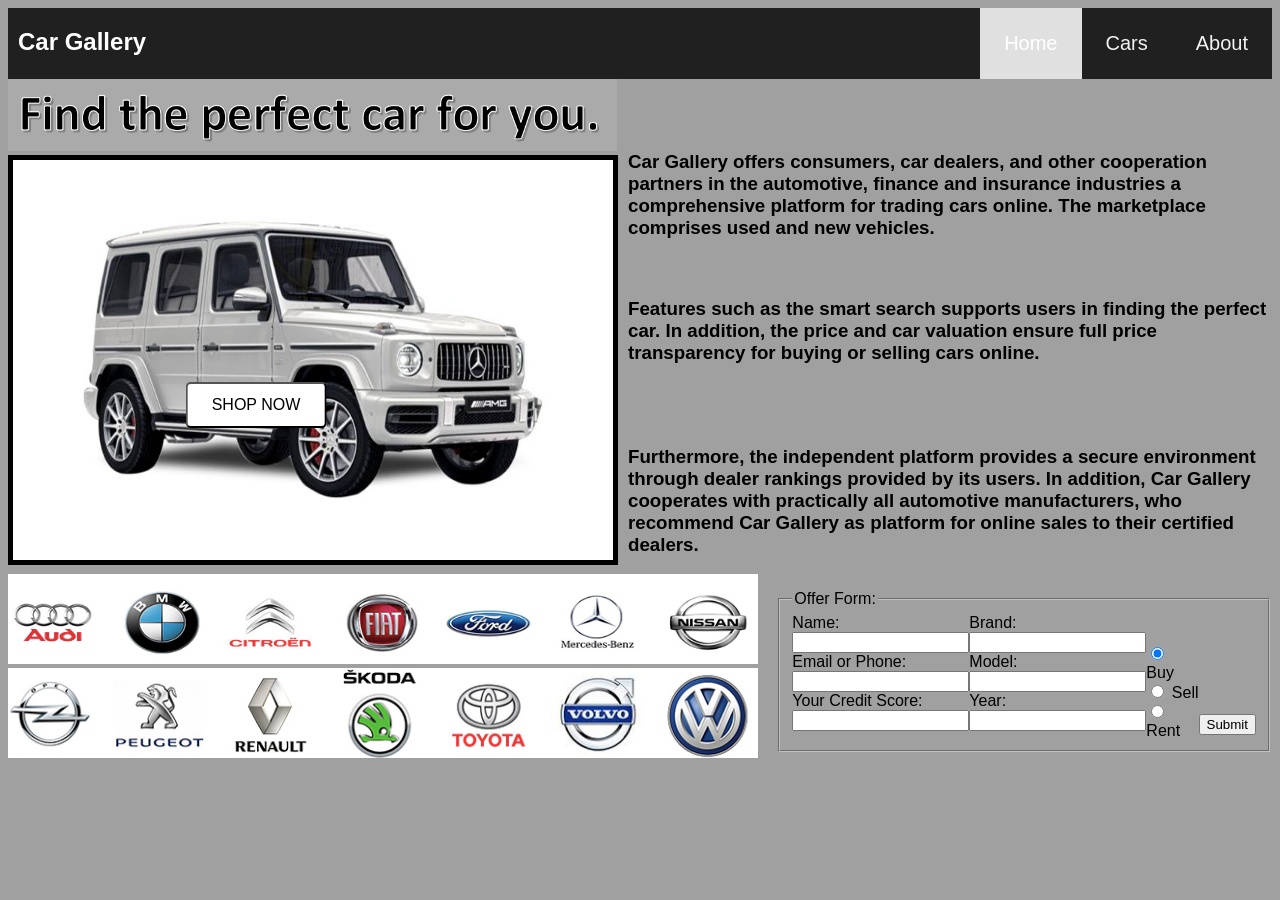
<file: Erasmus - Maribor/Web Fundamentals/index.html>
<!DOCTYPE html>
<html>

<head>
    <meta charset="UTF-8">
    <meta name="viewport" content="width=device-width, initial-scale=1.0, maximum-scale=1.0, user-scalable=0" />
    <link rel="stylesheet" type="text/css" href="style.css">
</head>
<script src="index.js">
</script>
<style>
    .button-image .button-center {
        position: absolute;
        top: 45%;
        left: 20%;
        transform: translate(-50%, -50%);
        -ms-transform: translate(-50%, -50%);
        background-color: white;
        color: black;
        font-size: 16px;
        padding: 12px 24px;
        cursor: pointer;
        border-radius: 5px;
    }
    
    .button-image .button-center a {
        text-decoration: none;
    }
    
    .button-image .button-center:hover {
        background-color: red;
    }
    
    .main-first {
        display: grid;
        grid-template-columns: auto auto;
    }
    
    .main-left {
        display: grid;
        grid-template-rows: : 1fr 3fr;
    }
    
    .main-right {
        display: grid;
        grid-template-rows: 1fr 1fr 1fr;
        padding-left: 10px;
        padding-top: 53px;
    }
    
    fieldset {
        display: inline-grid;
        grid-template-columns: auto auto auto auto;
        margin-top: 16px;
    }
    
    .offer-last {
        padding-top: 30px;
    }
    
    .submit {
        padding-top: 100px;
    }

    .second-container{
      display: grid;
      grid-template-columns: auto auto; 
    }
</style>

<body>
    <title> Cars </title>
    <div class="topnav">
        <h2 class="nav-title">Car Gallery</h2>
        <a href="about.html">About</a>
        <a href="gallery.html">Cars</a>
        <a class="active" href="index.html">Home</a>
    </div>

    <!-- <div class="cont"> 
  <div class="item1"> <h2> sol blok </h2></div>

  <div=class="item2"> <h2> sag blok </h2></div>
</div> -->

    <div class="main-first">
        <div class="main-left">
            <img src="slogan.png" height="71.5" class=""> </img>

            <div class="button-image">
                <a href="gallery.html">
                    <button class="button-center"> SHOP NOW </button>
                </a>
                <img src="data/mercedes-benz-g.jpeg" alt="merco" width="600" height="400" border='5'>
            </div>
        </div>

        <div class="main-right">
            <h3> Car Gallery offers consumers, car dealers, and other cooperation partners in the automotive, finance and insurance industries a comprehensive platform for trading cars online. The marketplace comprises used and new vehicles. <br> </h3>
            <h3> Features such as the smart search supports users in finding the perfect car. In addition, the price and car valuation ensure full price transparency for buying or selling cars online. <br> </h3>
            <h3> Furthermore, the independent platform provides a secure environment through dealer rankings provided by its users.
In addition, Car Gallery cooperates with practically all automotive manufacturers, who recommend Car Gallery as platform for online sales to their certified dealers. </h3>
        </div>
    </div>

    <div class="second-container">
      <div>
         <img src="ss.png" height="90px" width="750px" alt="brands">
        <img src="ss2.png" height="90px" width="750px" alt="brands">
      </div>
    <div>
    <form class="">
        <fieldset>
            <legend>Offer Form:</legend>

            <div>
                Name:
                <br>
                <input type="text" name="name">
                <br> Email or Phone:
                <br>
                <input type="text" name="contact">
                <br> Your Credit Score:
                <br>
                <input type="text" name="credit-score">
                <br>
            </div>
            <div>

                Brand:
                <br>
                <input type="text" name="brand">
                <br> Model:
                <br>
                <input type="text" name="model">
                <br> Year:
                <br>
                <input type="text" name="year" r>
                <br>
            </div>
            <div class="offer-last">
                <input type="radio" name="type" value="buy" checked> Buy
                <br>
                <input type="radio" name="type" value="sell"> Sell
                <br>
                <input type="radio" name="type" value="rent"> Rent
                <br>
            </div>
            <div class="submit">
                <button onclick="offer_alert()"> Submit </button>
            </div>

        </fieldset>
    </form>
  </div>

  </div>
    <!-- http://about.autoscout24.com/au-company/au-company-portrait.aspx -->

</body>

</html>
</file>
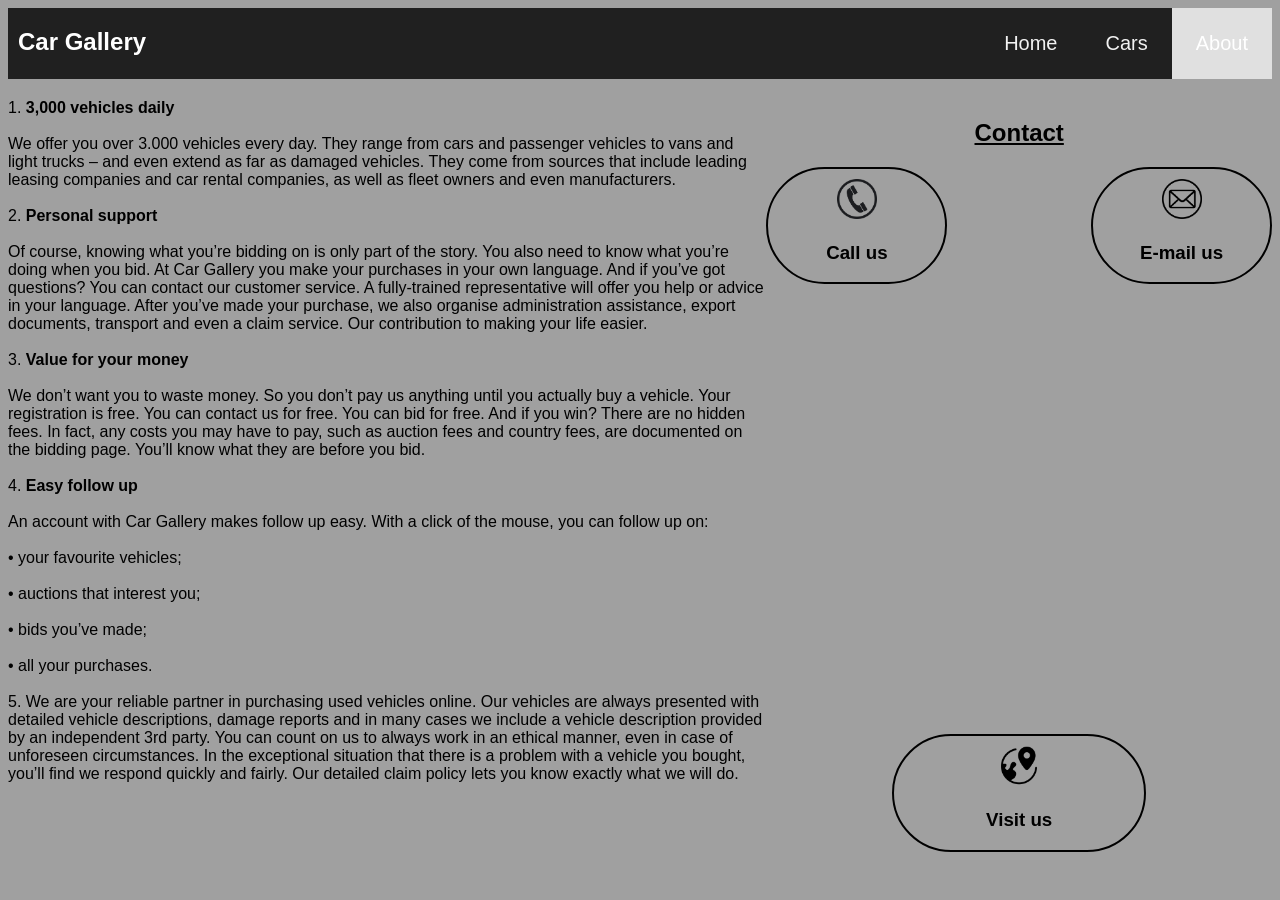
<file: Erasmus - Maribor/Web Fundamentals/about.html>
<!DOCTYPE html>
<html>

<head>
    <meta charset="UTF-8">
    <meta name="viewport" content="width=device-width, initial-scale=1.0, maximum-scale=1.0, user-scalable=0" />
    <title>About us</title>
    <link rel="stylesheet" type="text/css" href="style.css">
</head>

<body>

    <style>
        .main {
            display: grid;
            grid-template-columns: 60% 40%;
        }
        
        .a-center {
            display: block;
            margin-left: auto;
            margin-right: auto;
            text-align: center;
            text-decoration: none;
            color: black;
            margin-top: 10px;
        }
        
        .left-box {
            padding-top: 20px;
        }
        
        .right-box {
            padding-top: 20px;
        }
        
        .right-box iframe {
            display: block;
            width: 100%;
        }
        
        .tel-div {
            float: left;
            width: 35%;
            border-radius: 100px;
            border: 2px solid;
            border-color: black;
        }
        
        .mail-div {
            float: right;
            width: 35%;
            border-radius: 100px;
            border: 2px solid;
            border-color: black;
        }
        
        .visit-div {
            border-radius: 100px;
            border: 2px solid;
            border-color: black;
            display: block;
            margin-left: auto;
            margin-right: auto;
            width: 250px;
        }
    </style>

    <div class="topnav">
        <h2 class="nav-title"> Car Gallery </h2>
        <a class="active" href="about.html">About</a>
        <a href="gallery.html">Cars</a>
        <a href="index.html">Home</a>
    </div>

    <div class="main">
        <div class="left-box" <h3> 1. <b> 3,000 vehicles daily </b>
            <br> </br>
            We offer you over 3.000 vehicles every day. They range from cars and passenger vehicles to vans and light trucks – and even extend as far as damaged vehicles. They come from sources that include leading leasing companies and car rental companies, as well as fleet owners and even manufacturers.

            <br> </br>
            2. <b> Personal support </b>
            <br> </br>
            Of course, knowing what you’re bidding on is only part of the story. You also need to know what you’re doing when you bid. At Car Gallery you make your purchases in your own language. And if you’ve got questions? You can contact our customer service. A fully-trained representative will offer you help or advice in your language. After you’ve made your purchase, we also organise administration assistance, export documents, transport and even a claim service. Our contribution to making your life easier.

            <br> </br>
            3. <b> Value for your money </b>
            <br> </br>
            We don’t want you to waste money. So you don’t pay us anything until you actually buy a vehicle. Your registration is free. You can contact us for free. You can bid for free. And if you win? There are no hidden fees. In fact, any costs you may have to pay, such as auction fees and country fees, are documented on the bidding page. You’ll know what they are before you bid.
            <br> </br>

            4. <b> Easy follow up </b>
            <br> </br>
            An account with Car Gallery makes follow up easy. With a click of the mouse, you can follow up on:
            <br> </br>
            • your favourite vehicles;
            <br> </br>
            • auctions that interest you;
            <br> </br>
            • bids you’ve made;
            <br> </br>
            • all your purchases.
            <br> </br>

            5. We are your reliable partner in purchasing used vehicles online. Our vehicles are always presented with detailed vehicle descriptions, damage reports and in many cases we include a vehicle description provided by an independent 3rd party. You can count on us to always work in an ethical manner, even in case of unforeseen circumstances. In the exceptional situation that there is a problem with a vehicle you bought, you’ll find we respond quickly and fairly. Our detailed claim policy lets you know exactly what we will do. </h3>

        </div>

        <div class="right-box">
            <h2 class="centered"> <u> Contact </u> </h2>
            <div class="tel-div">
                <a href="tel:5555555555" class="a-center"> <img src="phone.png" height="40" width="40" />
                    <h3> Call us </h3> </a>
            </div>
            <div class="mail-div">
                <a href="mailto:berkininceoglu@yahoo.com" class="a-center"> <img src="email.png" height="40" width="40" />
                    <h3> E-mail us </h3> </a>
            </div>
            <iframe src="https://www.google.com/maps/embed?pb=!1m18!1m12!1m3!1d423283.43555428216!2d-118.69191918965386!3d34.02073049702749!2m3!1f0!2f0!3f0!3m2!1i1024!2i768!4f13.1!3m3!1m2!1s0x80c2c75ddc27da13%3A0xe22fdf6f254608f4!2sLos%20Angeles%2C%20CA%2C%20USA!5e0!3m2!1sen!2ssi!4v1576167696579!5m2!1sen!2ssi" class="a-center" width="400" height="450" frameborder="0" style="border:0;" allowfullscreen=""></iframe>
            <div class="visit-div">
                <a class="a-center" border="1px solid"> <img src="location.png" height="40" width="40" />
                    <h3> Visit us</h3> </a>
            </div>

        </div>
    </div>

</body>

</html>

<!-- https://www.adesa.eu/en/cms/work-with-adesa -->
</file>
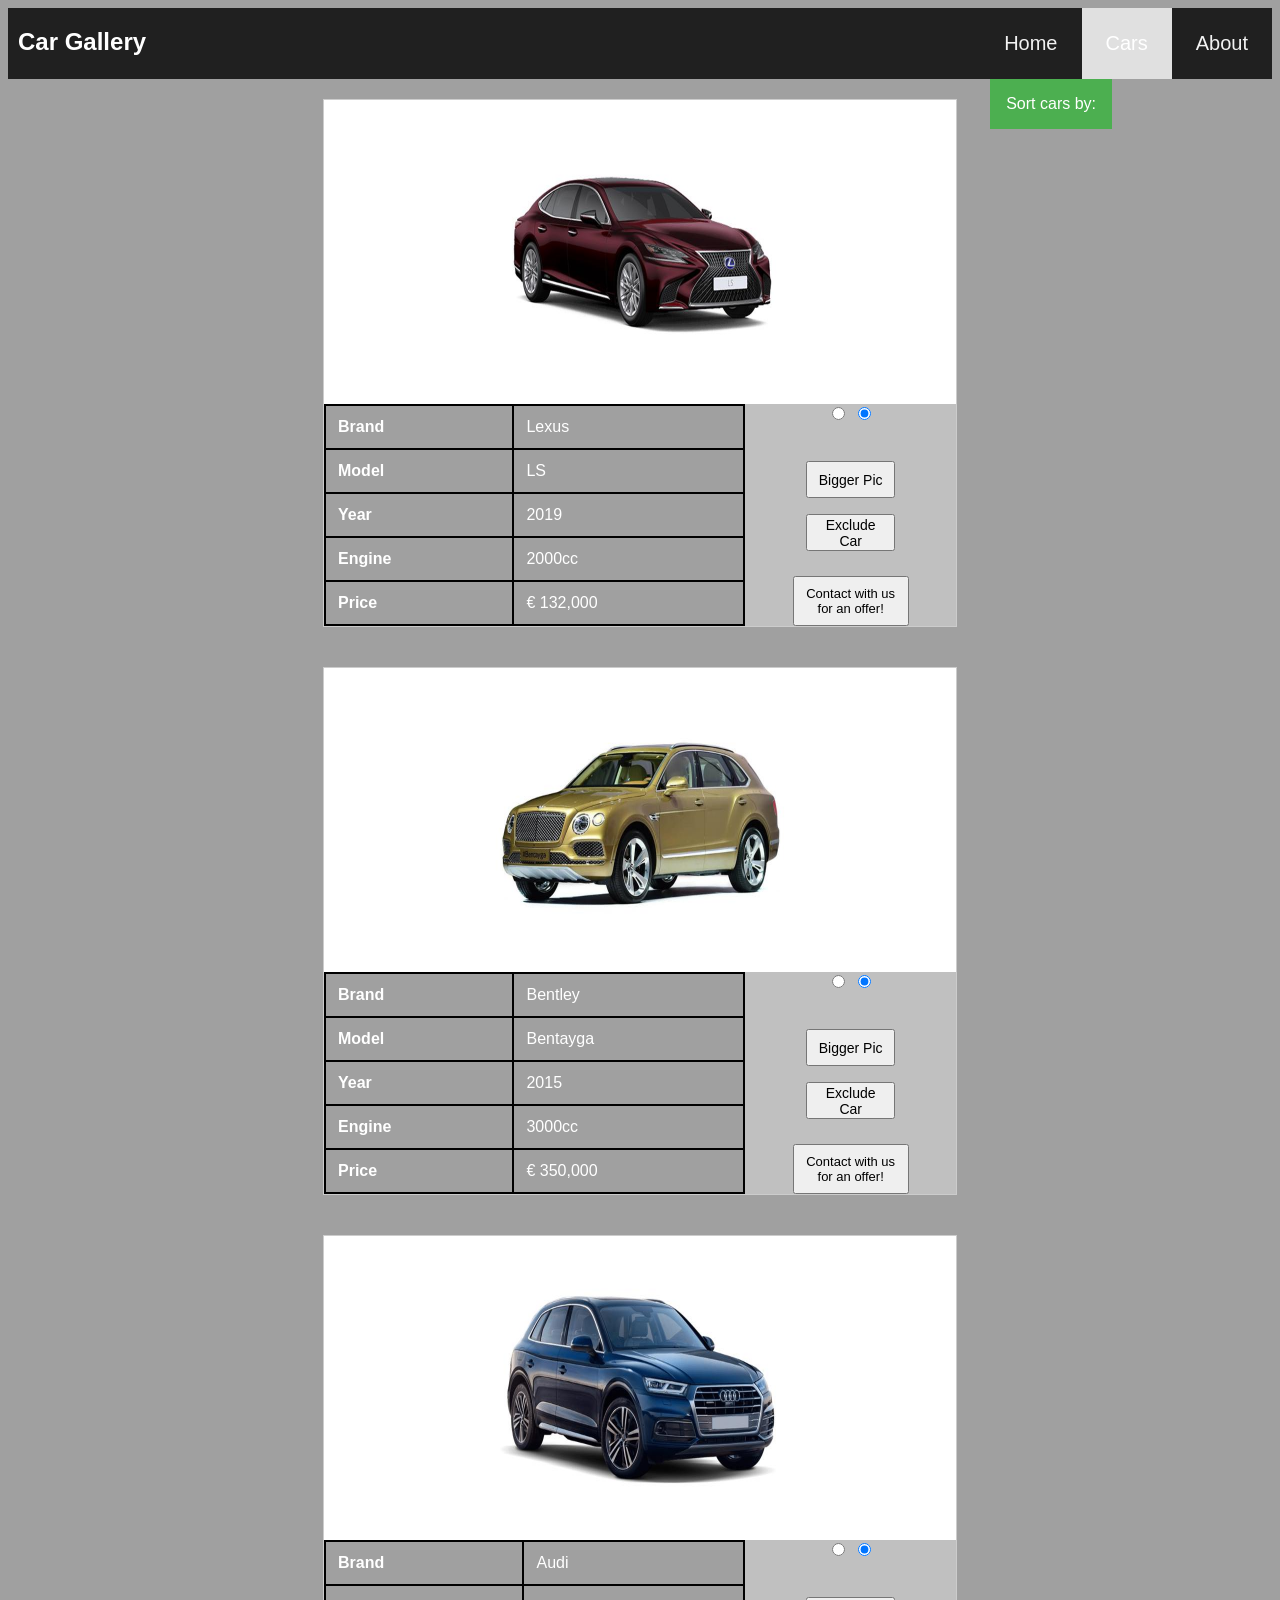
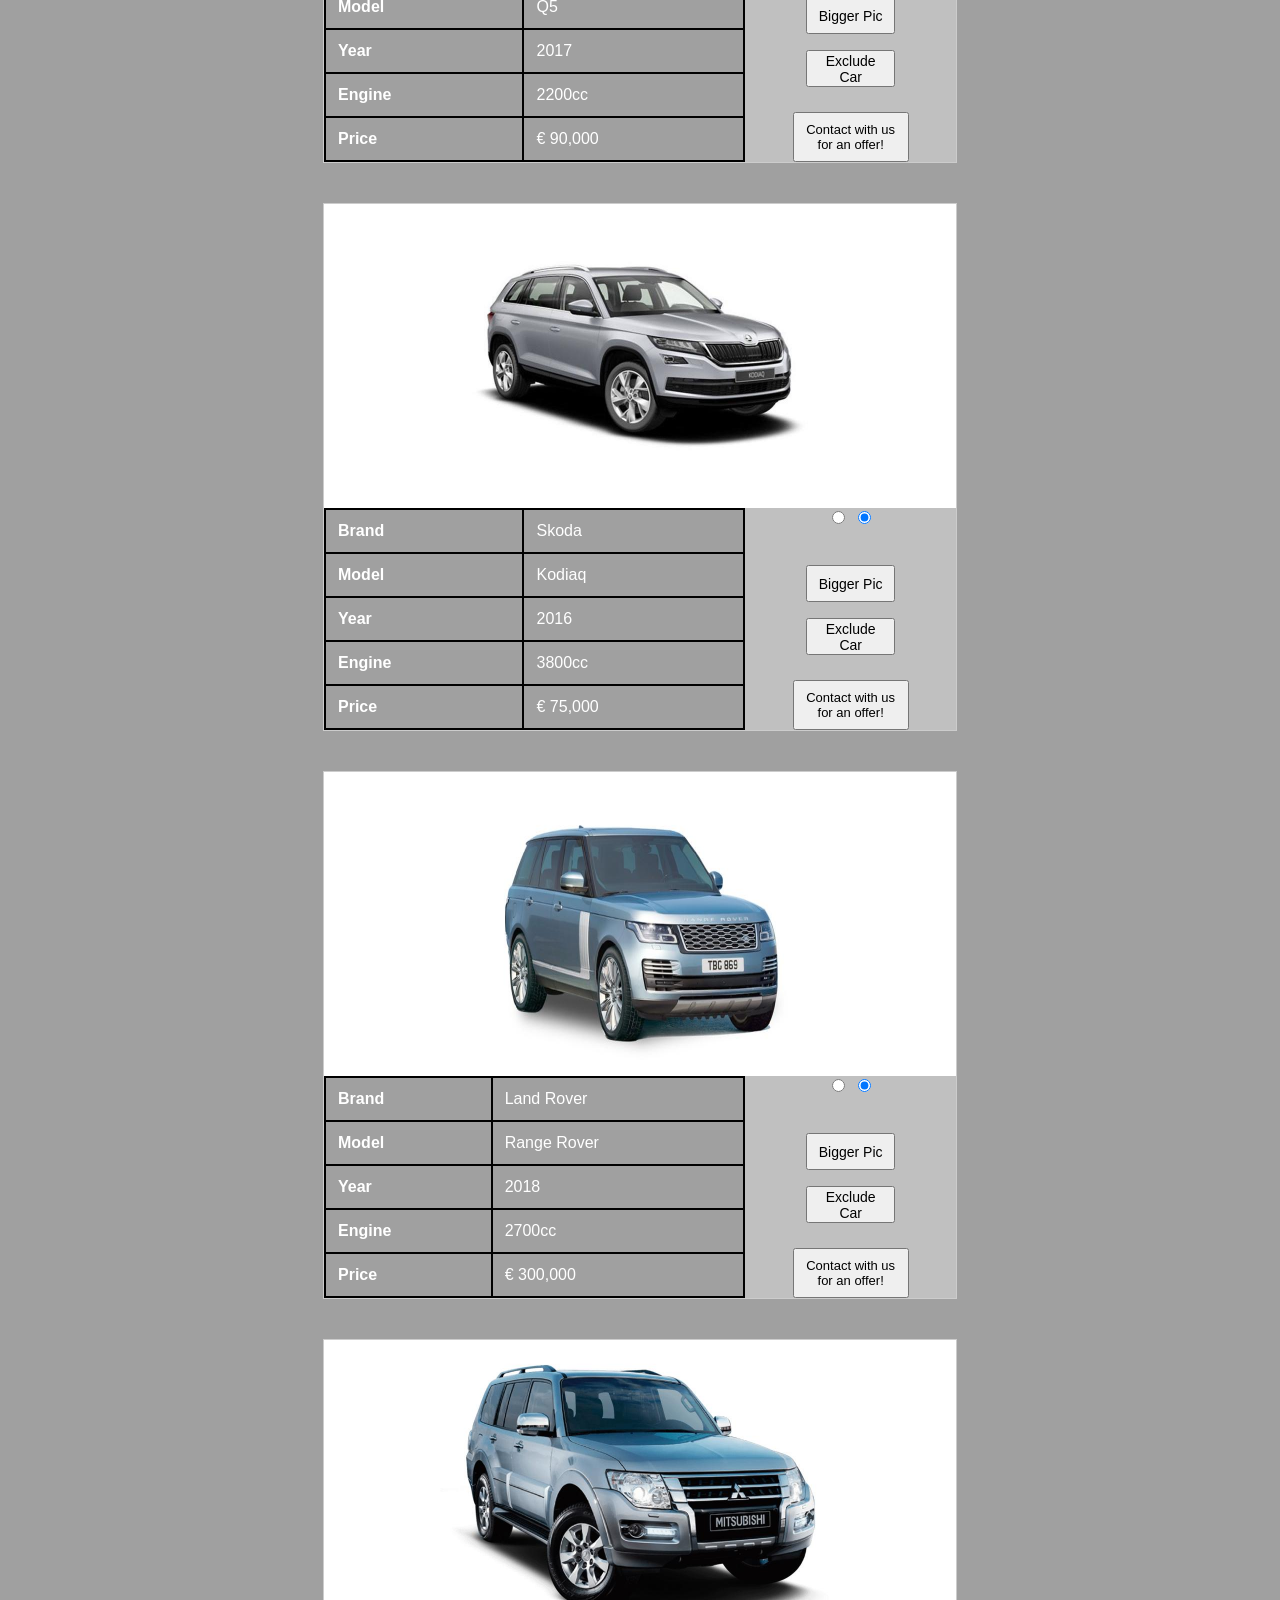
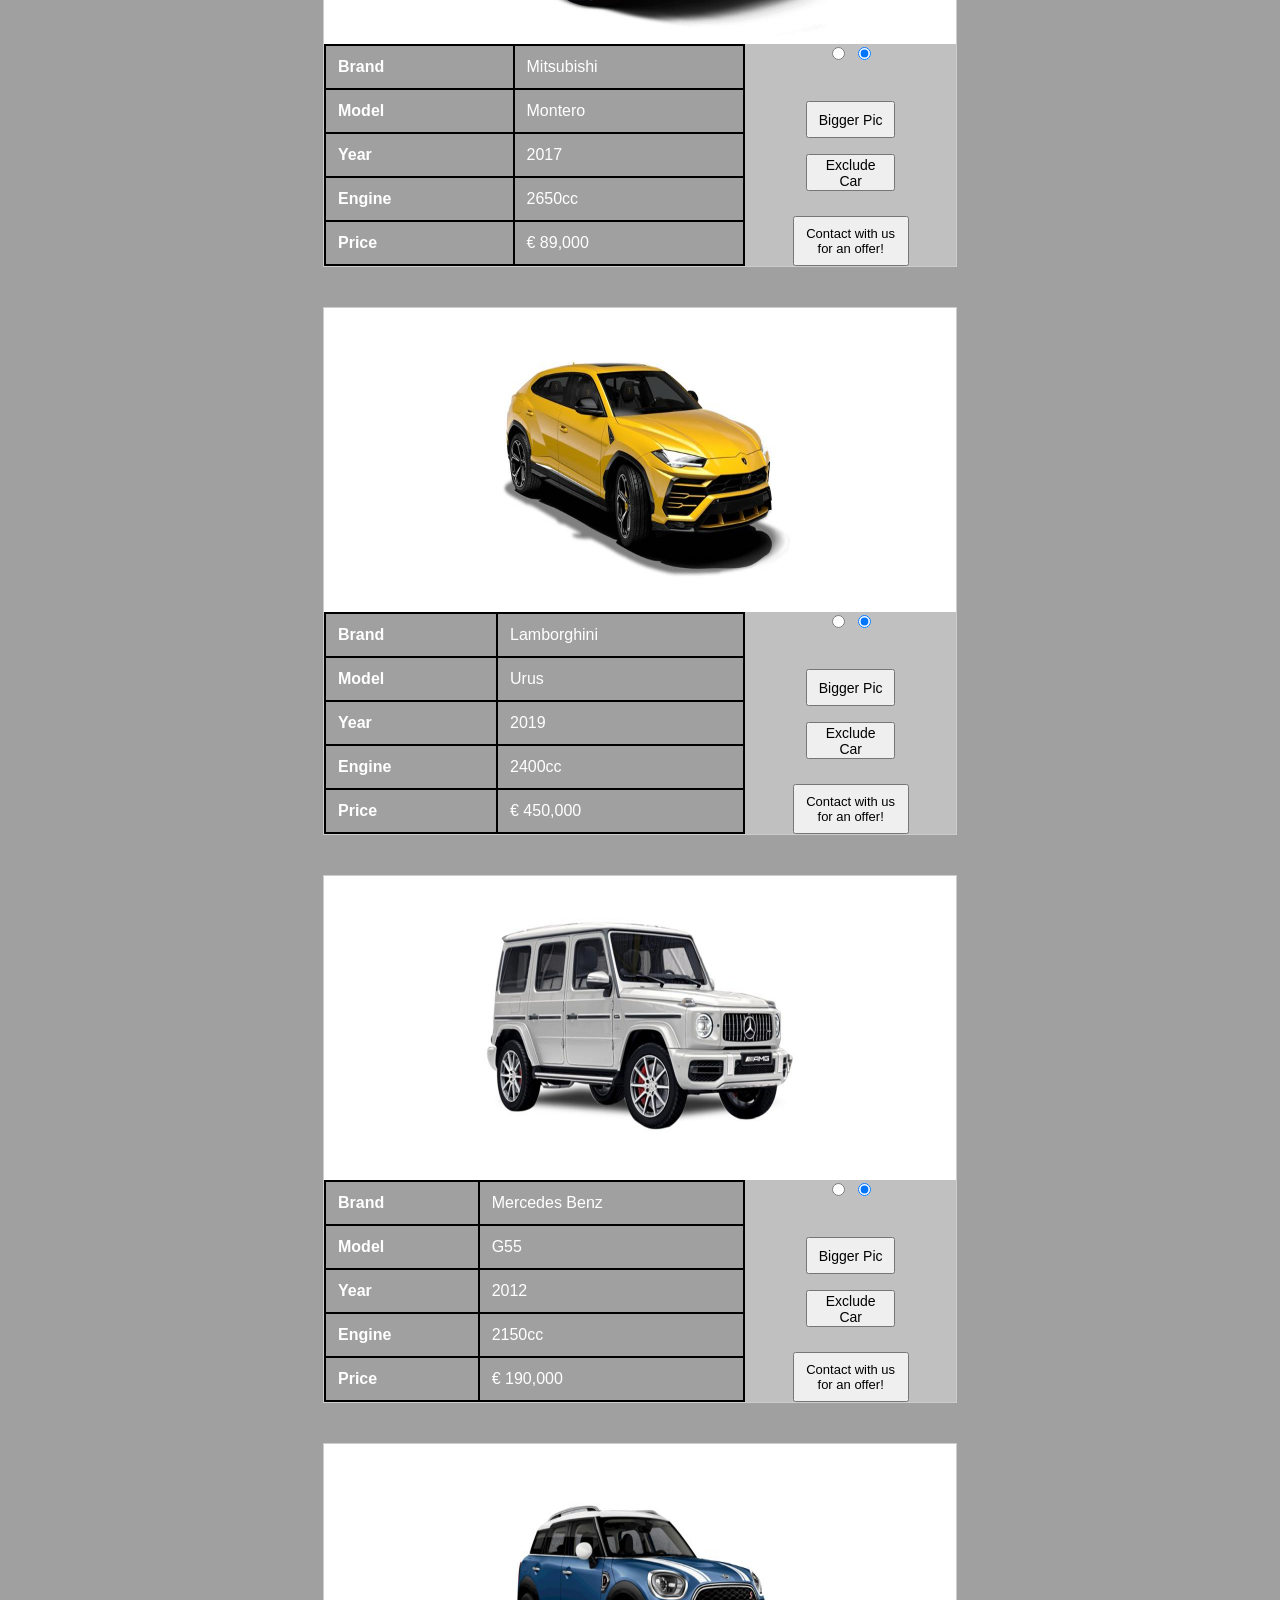
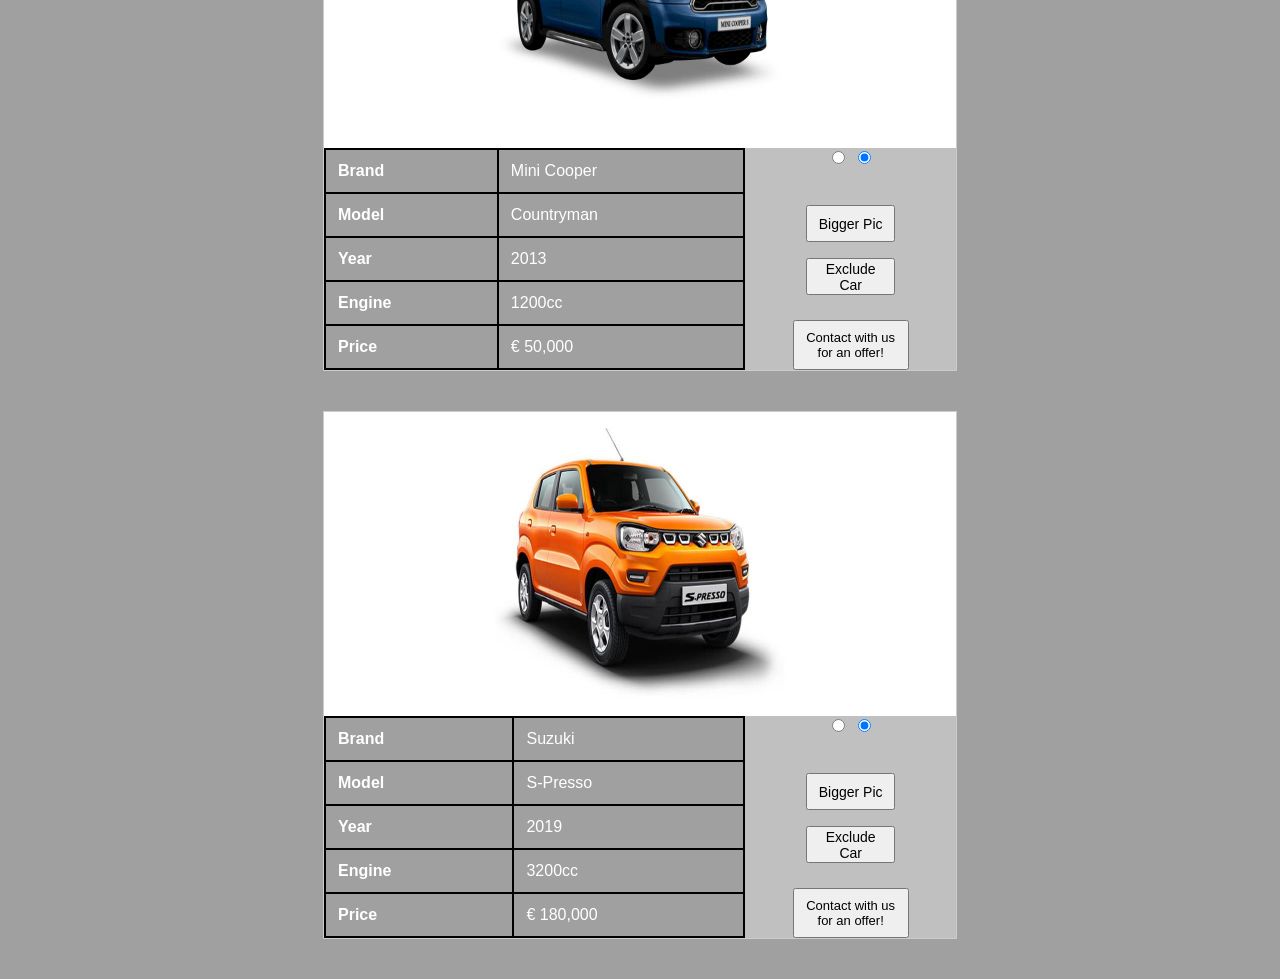
<file: Erasmus - Maribor/Web Fundamentals/gallery.html>
<!DOCTYPE html>
<html>

<head>
    <meta charset="UTF-8">
    <meta name="viewport" content="width=device-width, initial-scale=1.0, maximum-scale=1.0, user-scalable=0" />

    <!--    <script async src="functions.js"> </script> -->
    <script defer src="functions.js"></script>
    <style>
        div.gallery {
            border: 1px solid #ccc;
            margin-top: 20px;
            margin-bottom: 40px;
            display: block;
            margin-left: auto;
            margin-right: auto;
            width: 50%;
            text-align: center;
            background-color: white;
        }
        
        div.gallery:hover {
            border: 1px solid #777;
        }
        
        div.gallery img {
            width: 400px;
            height: 300px;
        }
        
        div.desc {
            padding: 10px;
            text-align: center;
            height: 100px;
            color: white;
        }
        
        table {
            border: 2px solid black;
            border-collapse: collapse;
            width: 100%;
            background-color: #A0A0A0;
        }
        
        th,
        td {
            border: 2px solid black;
            padding: 12px;
            text-align: left;
            color: white;
        }
        
        .offer {
            margin-top: 15px;
            /*float: right;*/
            width: 55%;
            height: 50px;
            font-size: 13px;
            margin-left: auto;
            margin-right: auto;
        }
        
        .active {
            background-color: #666;
            color: white;
        }
        
        .grid {
            display: grid;
            background-color: #C0C0C0;
            grid-template-rows: 1fr 1fr 1fr;
            /* grid-template-rows: 1fr 1fr 1fr;*/
        }
        
        .tablebuttons {
            display: grid;
            background-color: #C0C0C0;
            grid-template-columns: 2fr 1fr;
            /* grid-template-rows: 1fr 1fr 1fr;*/
        }
        
        .buts {
            margin-top: 5px;
            /*float: right;*/
            width: 42%;
            height: 37px;
            font-size: 14px;
            margin-left: auto;
            margin-right: auto;
        }
    </style>
    <title> Photos</title>
    <link rel="stylesheet" type="text/css" href="style.css">
</head>

<body>
    <!-- <script src="functions.js"> </script> -->
    <div class="topnav">
        <h2 class="nav-title"> Car Gallery </h2>
        <a href="about.html">About</a>
        <a class="active" href="gallery.html">Cars</a>
        <a href="index.html">Home</a>
    </div>

    <div class="dropdown">
        <button class="dropbtn">Sort cars by:</button>
        <div class="dropdown-content">
            <a id="c0" onclick="yearAscending()"> Year : Sort Ascending</a>
            <a id="c1" onclick="yearDescending()">Year : Sort Descending</a>
            <a id="c2" onclick="engineAscending()"> Engine : Sort Ascending</a>
            <a id="c3" onclick="engineDescending()">Engine : Sort Descending</a>
            <a id="c4" onclick="priceAscending()"> Price : Sort Ascending</a>
            <a id="c5" onclick="priceDescending()">Price : Sort Descending</a>

        </div>
    </div>

    <div id="container">
    </div>

    <!-- https://www.cartrade.com/volvo-cars/xc40/images

</body>
</html>
</file>
<file: Erasmus - Maribor/Web Fundamentals/style.css>
body {
    background-color: #A0A0A0;
    font-family: arial, sans-serif
}

.centered {
    display: block;
    margin-left: auto;
    margin-right: auto;
    width: 50%;
    text-align: center;
}

.topnav {
    background-color: #202020;
    overflow: hidden;
}


.topnav a {
    float: right;
    color: #f2f2f2;
    text-align: center;
    padding: 24px;
    text-decoration: none;
    font-size: 20px;
}


.topnav a:hover {
    background-color: #808080;
    color: black;
}


.topnav a.active {
    background-color: #E0E0E0;
    color: white;
}

.nav-title {
    float: left;
    color: white;
    padding-left: 10px;
}

.nav-title a {
    float: left;
    color: white;
    padding-left: 10px;
    font-size: 10px;
}


.dropbtn {
    background-color: #4CAF50;
    color: white;
    padding: 16px;
    font-size: 16px;
    border: none;
}


.dropdown {
    float: right;
    margin-right: 160px;
    position: relative;
    display: inline-block;
}

.dropdown-content {
    display: none;
    position: absolute;
    background-color: #f1f1f1;
    min-width: 160px;
    box-shadow: 0px 8px 16px 0px rgba(0, 0, 0, 0.2);
    z-index: 1;
}


/* Links inside the dropdown */

.dropdown-content a {
    color: black;
    padding: 12px 16px;
    text-decoration: none;
    display: block;
}


.dropdown:hover .dropdown-content {
    display: block;
}

.dropdown:hover .dropbtn {
    background-color: #3e8e41;
}


}
</file>
